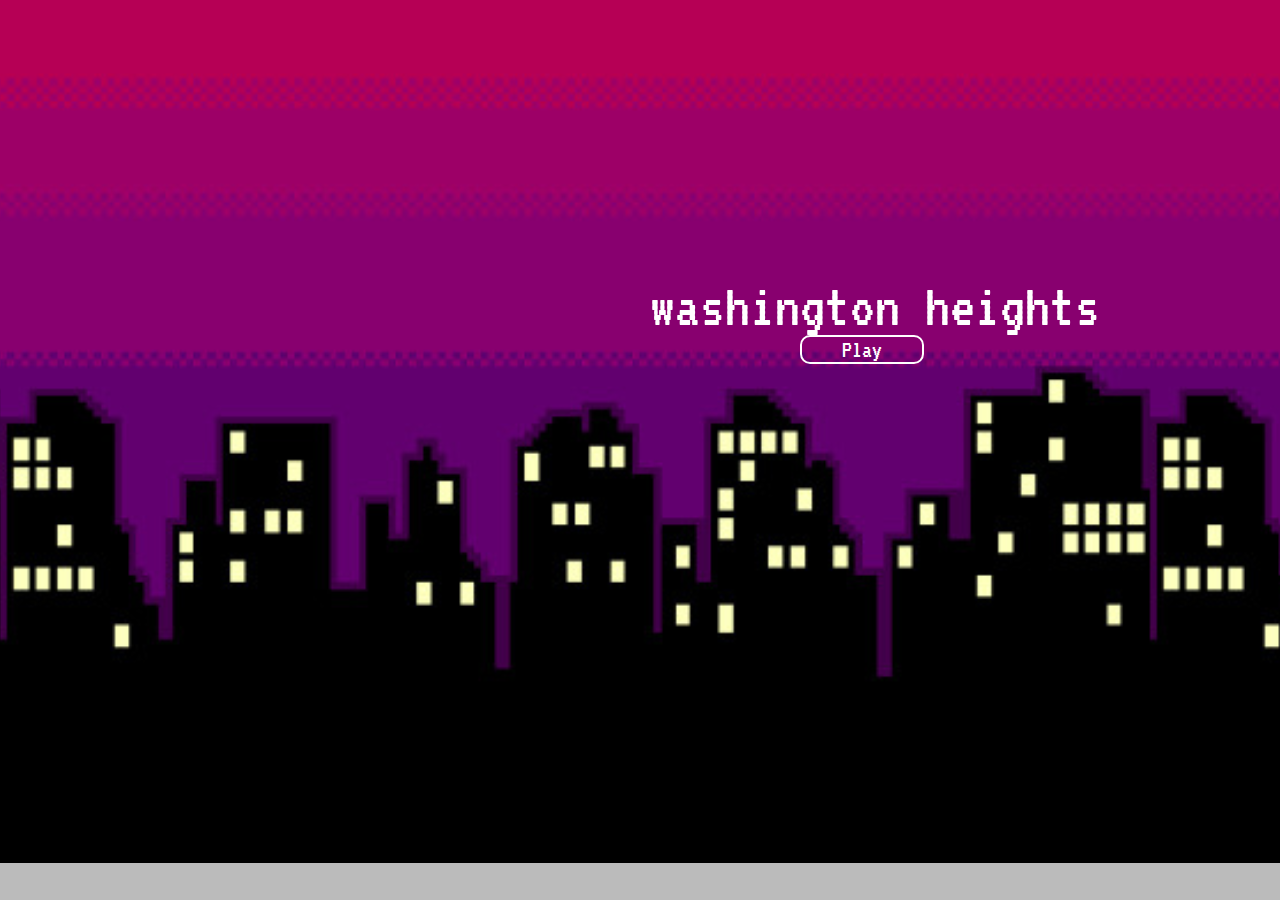
<file: public_html/index.html>
<html>
    <head>
        <title>C&D</title>
        <meta charset="UTF-8">
        <meta name="viewport" content="width=device-width, initial-scale=1.0">
        <link href='https://fonts.googleapis.com/css?family=VT323' rel='stylesheet' type='text/css'>
        <link rel="stylesheet" type="text/css" href="css/style.css">
    </head>
    <body style="background-color: #bbbbbb; background-repeat: repeat-x; background-size: 1150px auto;" BACKGROUND="images/city.jpg">
        <nav id="gameStart" style="margin-top: 275px;">
            <a id="start">washington heights</a><br>
            <a class="play" href="town.html">Play</a><br>
        </nav>
    </body>
</html>
</file>
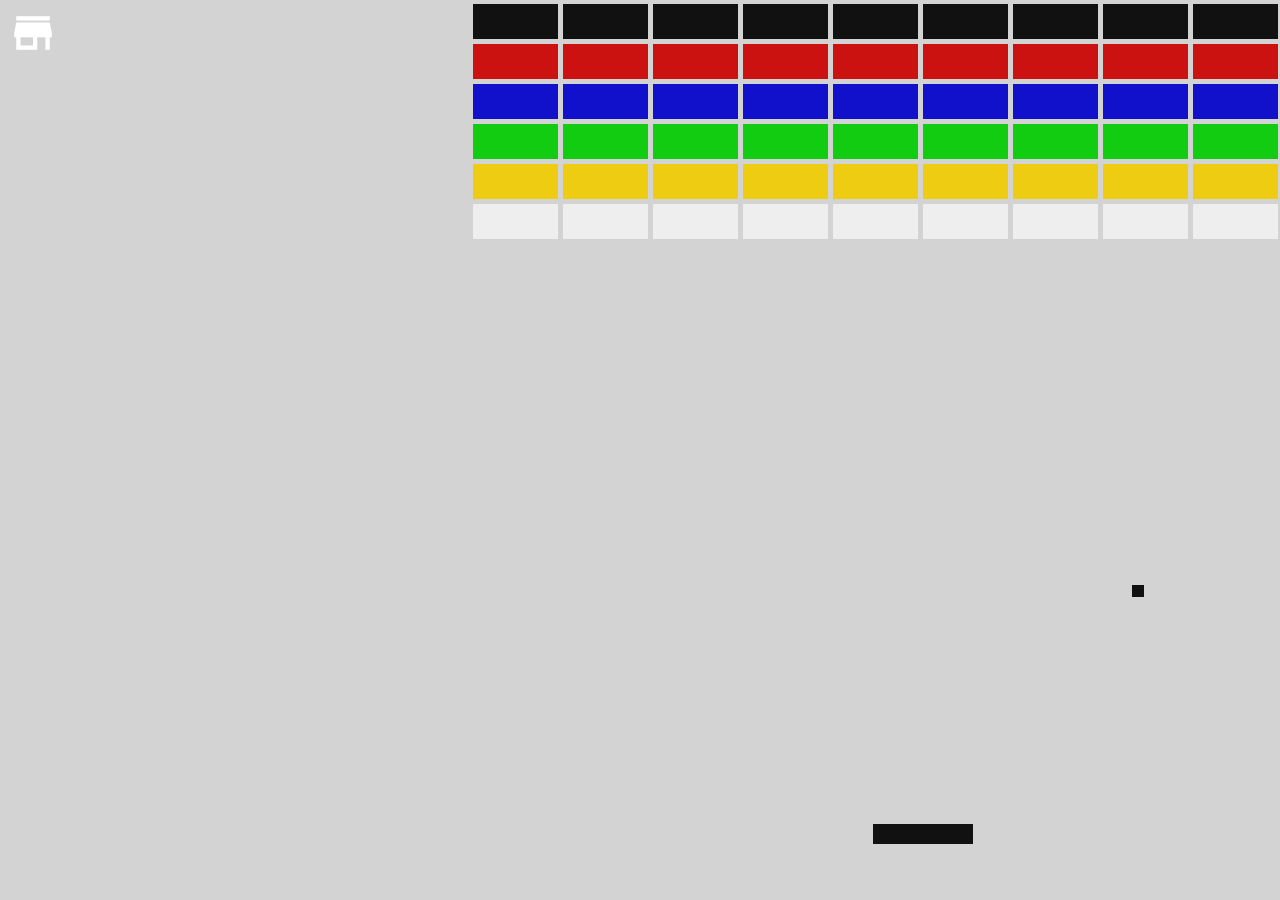
<file: public_html/breakout.html>
<html>
   <head>
       <title>C&D</title>
       <meta charset="UTF-8">
       <meta name="viewport" content="width=device-width, initial-scale=1.0">
       <link rel="stylesheet" type="text/css" href="css/breakout.css">
       <link href='https://fonts.googleapis.com/css?family=Oswald' rel='stylesheet' type='text/css'>
       <link href="https://fonts.googleapis.com/icon?family=Material+Icons" rel="stylesheet">
       <link rel="icon" href="data:;base64,iVBORwOKGgo=">
   </head>
<body>
   <a href="arcade.html" title="Back"><i class="material-icons" style="color: white; font-size: 50px;">store</i></a>
   <p>
<canvas id="canvas"></canvas>
<script src="js/constants.js"></script>
<script src="js/mobmanager.js"></script>
<script src="js/draw.js"></script>
<script src="js/input.js"></script>
<script src="js/paddle.js"></script>
<script src="js/ball.js"></script>
<script src="js/brick.js"></script>
<script src="js/game.js"></script>
<script src="js/gameover.js"></script>
<script>window.onload = Game.main();</script>
   </p>
</body>
</file>
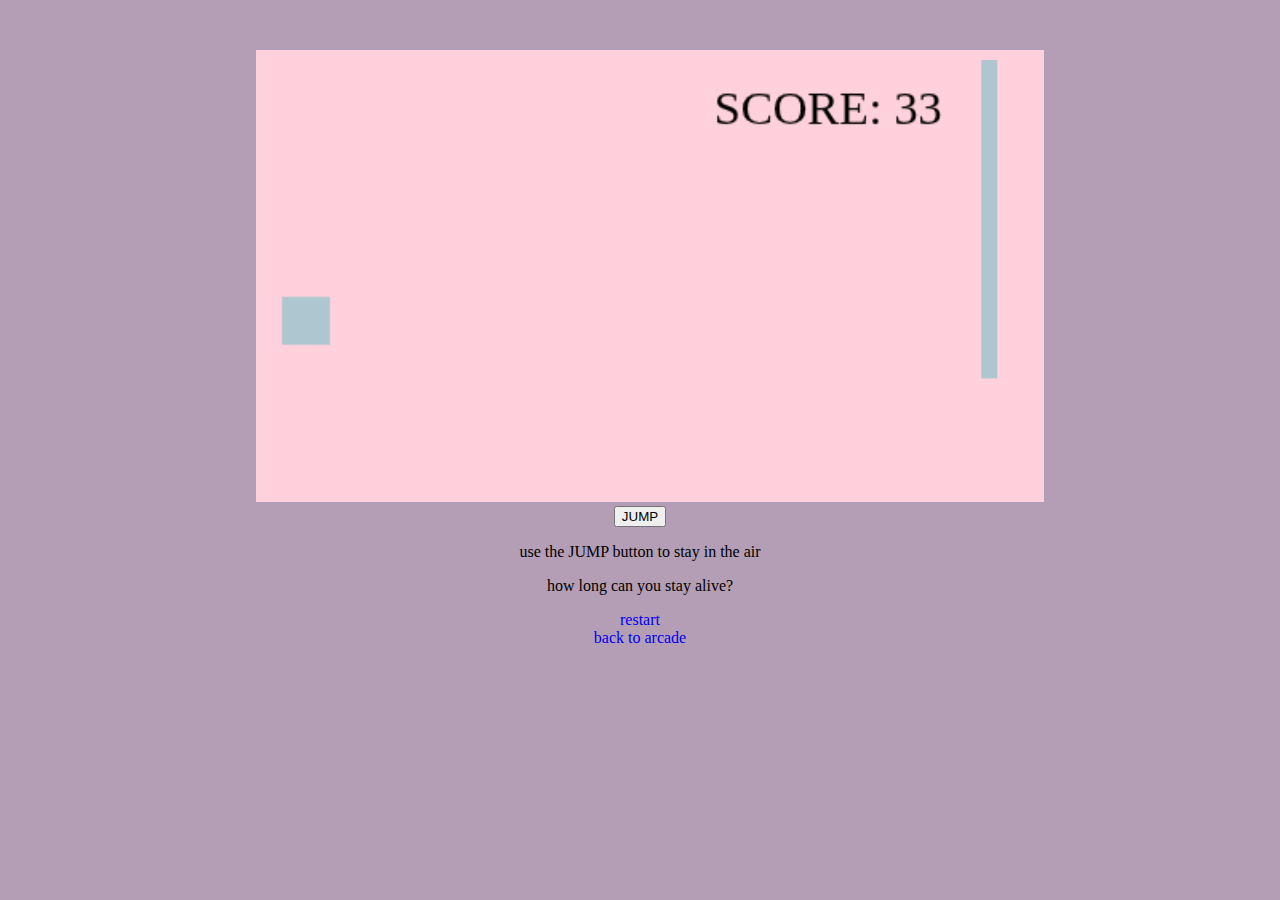
<file: public_html/game.html>
<!DOCTYPE html>
<html>
<head>
<meta name="viewport" content="width=device-width, initial-scale=1.0"/>
<style>
canvas {
    background-color: #FFD1DC;
    margin: auto;
    width: 100%;
    padding: 10px;
}

body {
    text-align: center;
    margin: auto;
    margin-top: 40px;
    width: 60%;
    padding: 10px;
    background-color: #B39EB5;
}
</style>
</head>
<body onload="startGame()">
<script>

var myGamePiece;
var myObstacles = [];
var myScore;

function startGame() {
    myGamePiece = new component(30, 30, "#AEC6CF", 10, 120);
    myGamePiece.gravity = 0.05;
    myScore = new component("30px", "Consolas", "black", 280, 40, "text");
    myGameArea.start();
}

var myGameArea = {
    canvas : document.createElement("canvas"),
    start : function() {
        this.canvas.width = 480;
        this.canvas.height = 270;
        this.context = this.canvas.getContext("2d");
        document.body.insertBefore(this.canvas, document.body.childNodes[0]);
        this.frameNo = 0;
        this.interval = setInterval(updateGameArea, 20);
        },
    clear : function() {
        this.context.clearRect(0, 0, this.canvas.width, this.canvas.height);
    }
}

function component(width, height, color, x, y, type) {
    this.type = type;
    this.score = 0;
    this.width = width;
    this.height = height;
    this.speedX = 0;
    this.speedY = 0;    
    this.x = x;
    this.y = y;
    this.gravity = 0;
    this.gravitySpeed = 0;
    this.update = function() {
        ctx = myGameArea.context;
        if (this.type == "text") {
            ctx.font = this.width + " " + this.height;
            ctx.fillStyle = color;
            ctx.fillText(this.text, this.x, this.y);
        } else {
            ctx.fillStyle = color;
            ctx.fillRect(this.x, this.y, this.width, this.height);
        }
    }
    this.newPos = function() {
        this.gravitySpeed += this.gravity;
        this.x += this.speedX;
        this.y += this.speedY + this.gravitySpeed;
        this.hitBottom();
    }
    this.hitBottom = function() {
        var rockbottom = myGameArea.canvas.height - this.height;
        if (this.y > rockbottom) {
            this.y = rockbottom;
            this.gravitySpeed = 0;
        }
    }
    this.crashWith = function(otherobj) {
        var myleft = this.x;
        var myright = this.x + (this.width);
        var mytop = this.y;
        var mybottom = this.y + (this.height);
        var otherleft = otherobj.x;
        var otherright = otherobj.x + (otherobj.width);
        var othertop = otherobj.y;
        var otherbottom = otherobj.y + (otherobj.height);
        var crash = true;
        if ((mybottom < othertop) || (mytop > otherbottom) || (myright < otherleft) || (myleft > otherright)) {
            crash = false;
        }
        return crash;
    }
}

function updateGameArea() {
    var x, height, gap, minHeight, maxHeight, minGap, maxGap;
    for (i = 0; i < myObstacles.length; i += 1) {
        if (myGamePiece.crashWith(myObstacles[i])) {
            return;
        } 
    }
    myGameArea.clear();
    myGameArea.frameNo += 1;
    if (myGameArea.frameNo == 1 || everyinterval(150)) {
        x = myGameArea.canvas.width;
        minHeight = 20;
        maxHeight = 200;
        height = Math.floor(Math.random()*(maxHeight-minHeight+1)+minHeight);
        minGap = 50;
        maxGap = 200;
        gap = Math.floor(Math.random()*(maxGap-minGap+1)+minGap);
        myObstacles.push(new component(10, height, "#AEC6CF", x, 0));
        myObstacles.push(new component(10, x - height - gap, "#AEC6CF", x, height + gap));
    }
    for (i = 0; i < myObstacles.length; i += 1) {
        myObstacles[i].x += -1;
        myObstacles[i].update();
    }
    myScore.text="SCORE: " + myGameArea.frameNo;
    myScore.update();
    myGamePiece.newPos();
    myGamePiece.update();
}

function everyinterval(n) {
    if ((myGameArea.frameNo / n) % 1 == 0) {return true;}
    return false;
}

function accelerate(n) {
    myGamePiece.gravity = n;
}
</script>
<br>
<button onmousedown="accelerate(-0.2)" onmouseup="accelerate(0.05)">JUMP</button>
<p>use the JUMP button to stay in the air</p>
<p>how long can you stay alive?</p>
<nav>
    <a href="game.html" style="text-decoration: none;">restart</a><br>
    <a href="arcade.html" style="text-decoration: none;">back to arcade</a>
</nav>
</body>
</html>
</file>
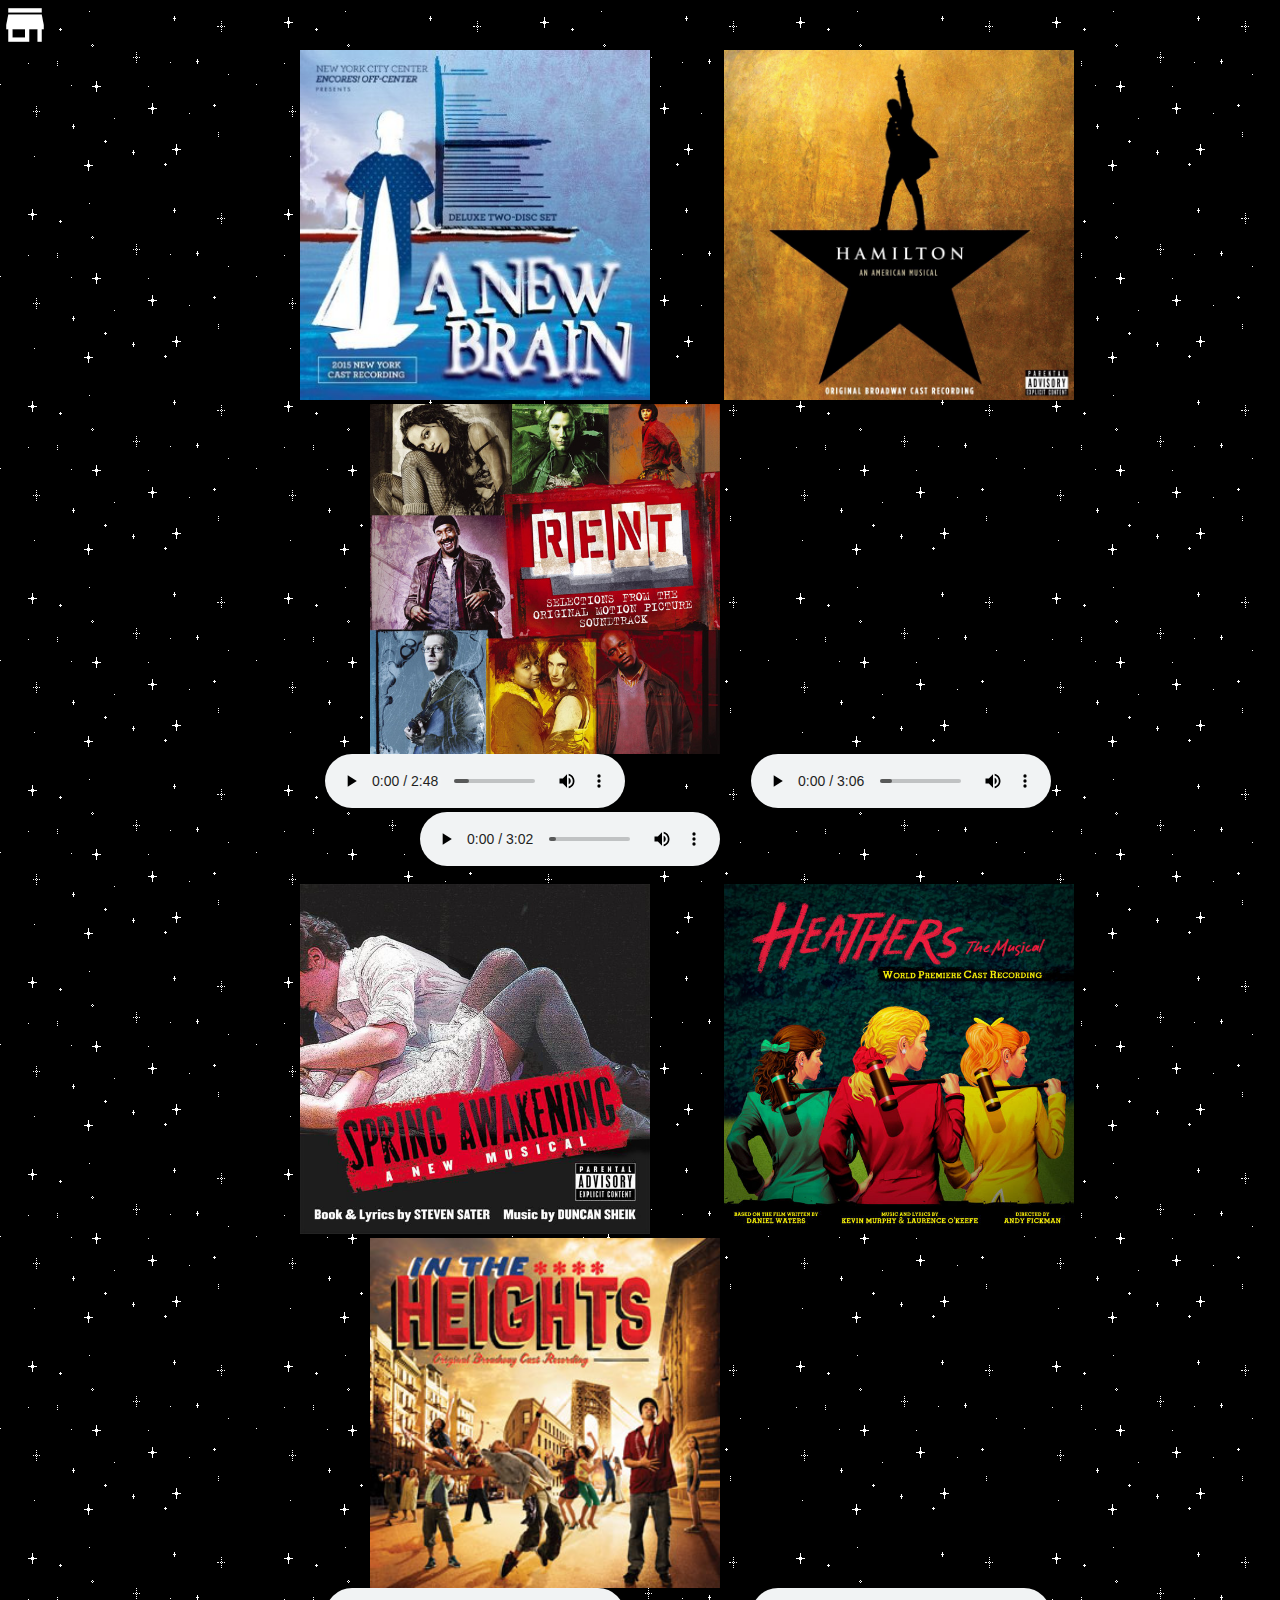
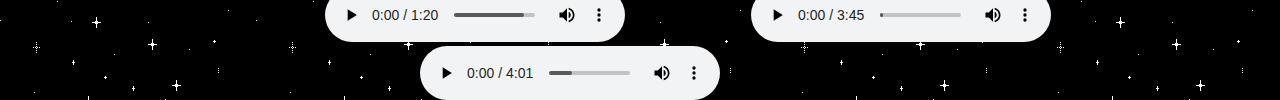
<file: public_html/music.html>
<html>
    <head>
        <title>C&D</title>
        <meta charset="UTF-8">
        <meta name="viewport" content="width=device-width, initial-scale=1.0">
        <link href='https://fonts.googleapis.com/css?family=VT323' rel='stylesheet' type='text/css'>
        <link href="https://fonts.googleapis.com/icon?family=Material+Icons" rel="stylesheet">
        <link rel="stylesheet" type="text/css" href="css/style.css">
    </head>
    <body style="background-color: #bbbbbb;" BACKGROUND="images/noice1.gif">
        <a href="town.html" title="Back"><i class="material-icons" style="color: white; font-size: 50px;">store</i></a><br>
        <nav id="gameStart" style="margin-left: 300px;">
            <img style="width: 350px; height: auto;" src="images/anewbrain.jpg">
            <img style="width: 350px; height: auto; margin-left: 70px;" src="images/hamilton.jpg">
            <img style="width: 350px; height: auto; margin-left: 70px;" src="images/rent.jpg"><br>
            
            <audio style="margin-left: 25px;" controls>
                <source src="music/anewbrain.mp3" type="audio/mpeg">
                Your browser does not support the audio element.
            </audio>
            <audio style="margin-left: 122px;" controls>
                <source src="music/hamilton.mp3" type="audio/mpeg">
                Your browser does not support the audio element.
            </audio>
            <audio style="margin-left: 120px;" controls>
                <source src="music/rent.mp3" type="audio/mpeg">
                Your browser does not support the audio element.
            </audio>
            <br><br>
            <img style="width: 350px; height: auto;" src="images/springawakening.jpg">
            <img style="width: 350px; height: auto; margin-left: 70px;" src="images/heathers.jpg">
            <img style="width: 350px; height: auto; margin-left: 70px;" src="images/intheheights.jpg"><br>
            <audio style="margin-left: 25px;" controls>
                <source src="music/springawakening.mp3" type="audio/mpeg">
                Your browser does not support the audio element.
            </audio>
            <audio style="margin-left: 122px;" controls>
                <source src="music/heathers.mp3" type="audio/mpeg">
                Your browser does not support the audio element.
            </audio>
            <audio style="margin-left: 120px;" controls>
                <source src="music/intheheights.mp3" type="audio/mpeg">
                Your browser does not support the audio element.
            </audio>
        </nav>
    </body>
</html>
</file>
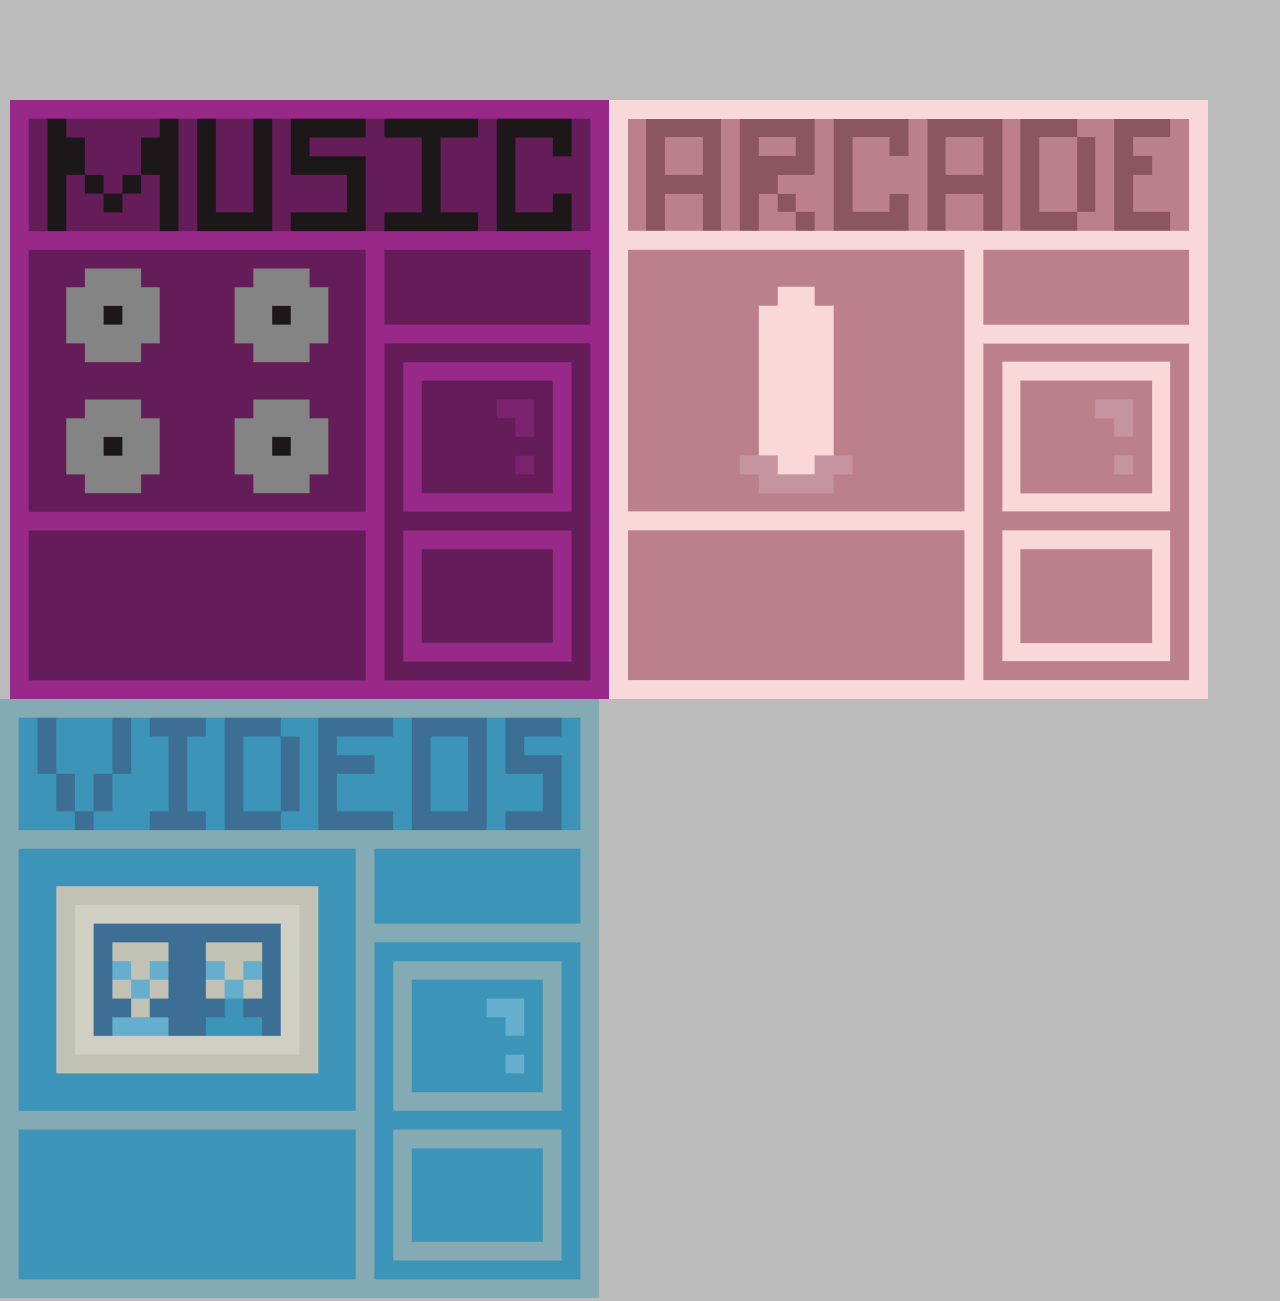
<file: public_html/town.html>
<html>
    <head>
        <title>C&D</title>
        <meta charset="UTF-8">
        <meta name="viewport" content="width=device-width, initial-scale=1.0">
        <link href='https://fonts.googleapis.com/css?family=VT323' rel='stylesheet' type='text/css'>
        
        <link rel="stylesheet" type="text/css" href="css/style.css">
    </head>
    <body style="background-color: #bbbbbb;">
        <nav id="gameStart" style="margin-top: 100px;">
            <a href="music.html"><img style="width: 599px; height: auto; margin-left: 10px;" src="images/music.png"></a><a href="arcade.html"><img style="width: 599px; height: auto;" src="images/arcade.gif"></a><a href="video.html"><img style="width: 599px; height: auto; margin-right: -10px;" src="images/videos.png"></a>
        </nav>
    </body>
</html>
</file>
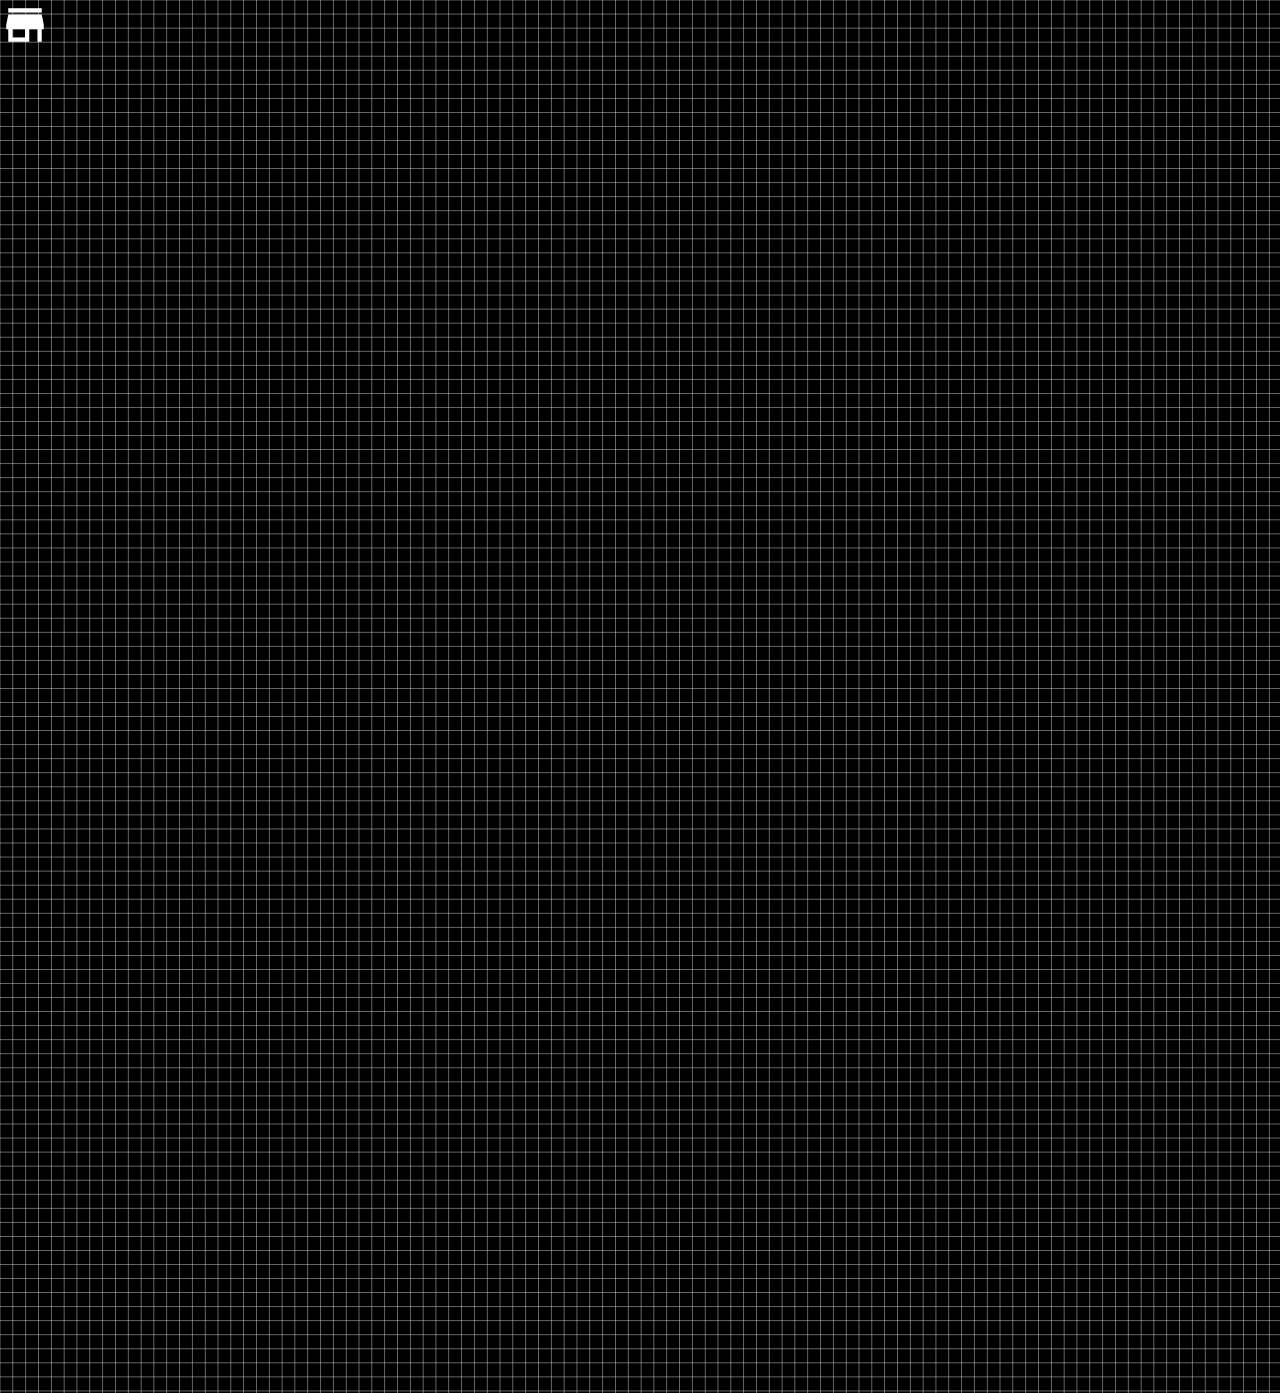
<file: public_html/video.html>
<html>
    <head>
        <title>C&D</title>
        <meta charset="UTF-8">
        <meta name="viewport" content="width=device-width, initial-scale=1.0">
        <link href='https://fonts.googleapis.com/css?family=VT323' rel='stylesheet' type='text/css'>
        <link href="https://fonts.googleapis.com/icon?family=Material+Icons" rel="stylesheet">
        <link rel="stylesheet" type="text/css" href="css/style.css">
    </head>
    <body style="background-color: #bbbbbb;" BACKGROUND="images/grid.png">
        <a href="town.html" title="Back"><i class="material-icons" style="color: white; font-size: 50px;">store</i></a><br><br><br>
        <nav id="gameStart" style="margin-left: 50px;">
            <a><iframe width="560" height="315" src="https://www.youtube.com/embed/Vpf6yTu-jHc" frameborder="0" allowfullscreen></iframe></a>
            <a style="margin-left: 15px;"><iframe width="560" height="315" src="https://www.youtube.com/embed/xqe69OZfgKM" frameborder="0" allowfullscreen></iframe></a>
            <a style="margin-left: 15px;"><iframe width="560" height="315" src="https://www.youtube.com/embed/USrLTJqaeL8" frameborder="0" allowfullscreen></iframe></a><br><br><br>
            <a><iframe width="560" height="315" src="https://www.youtube.com/embed/ifq_SAMfFBg" frameborder="0" allowfullscreen></iframe></a>
            <a style="margin-left: 15px;"><iframe width="560" height="315" src="https://www.youtube.com/embed/U-Rl-Hddk6I" frameborder="0" allowfullscreen></iframe></a>
            <a style="margin-left: 15px;"><iframe width="560" height="315" src="https://www.youtube.com/embed/eVjTNAgygPs" frameborder="0" allowfullscreen></iframe></a>
        </nav>
    </body>
</html>
</file>
<file: public_html/css/style.css>
body {
    margin: 0;
    padding:  0;
}

#game-screen {
    display: block;
}

#gameOver, #playMUD{
    position: absolute;
    visibility: hidden;
}

h1, h2, h3, a {
    font-family: 'VT323' ;
    text-align: center;
}

.title {
    font-size: 62px;
    margin-bottom: 0px;
    margin-top: 0px;
    color: white;
}

#restartButton {
    border: 2px solid white;
    border-radius: 10px;
    color: white;
}

#restartButton:hover {
    background-color: white;
}

#scoreboard {
    margin: 0px;
    color: white;
}

#gameStart {
    position: absolute;
}

#start {
    font-size: 62px;
    margin-left: 650px; 
    margin-top: 100px;
    color: white;
}

.play {
    border: 2px solid white;
    border-radius: 10px;
    margin-left: 800px;
    font-size: 25px;
    padding-left: 40px;
    padding-right: 40px;
    color: white;
    text-decoration: none;
}

.play:hover {
     background-color: #AEC6CF;
}

.playy {
    border: 2px solid white;
    border-radius: 10px;
    margin-left: 250px;
    font-size: 25px;
    padding-left: 30px;
    padding-right: 30px;
    color: white;
    text-decoration: none;
}

.playy:hover {
     background-color: #B39EB5;
}

.playyy {
    font-size: 25px;
    padding-left: 40px;
    padding-right: 40px;
    color: white;
    text-decoration: none;
}

.playyy:hover {
     background-color: #FFD1DC;
}

.playyyy {
    border: 2px solid white;
    border-radius: 10px;
    margin-left: 450px;
    font-size: 25px;
    padding-left: 40px;
    padding-right: 40px;
    color: white;
    text-decoration: none;
}

.playyyy:hover {
     background-color: #AEC6CF;
}
</file>
<file: public_html/css/breakout.css>
body {
 background-color: lightgray;
}
p {
   margin-left: 465px;
   margin-right: auto;
   margin-top: -54px;
}
</file>
